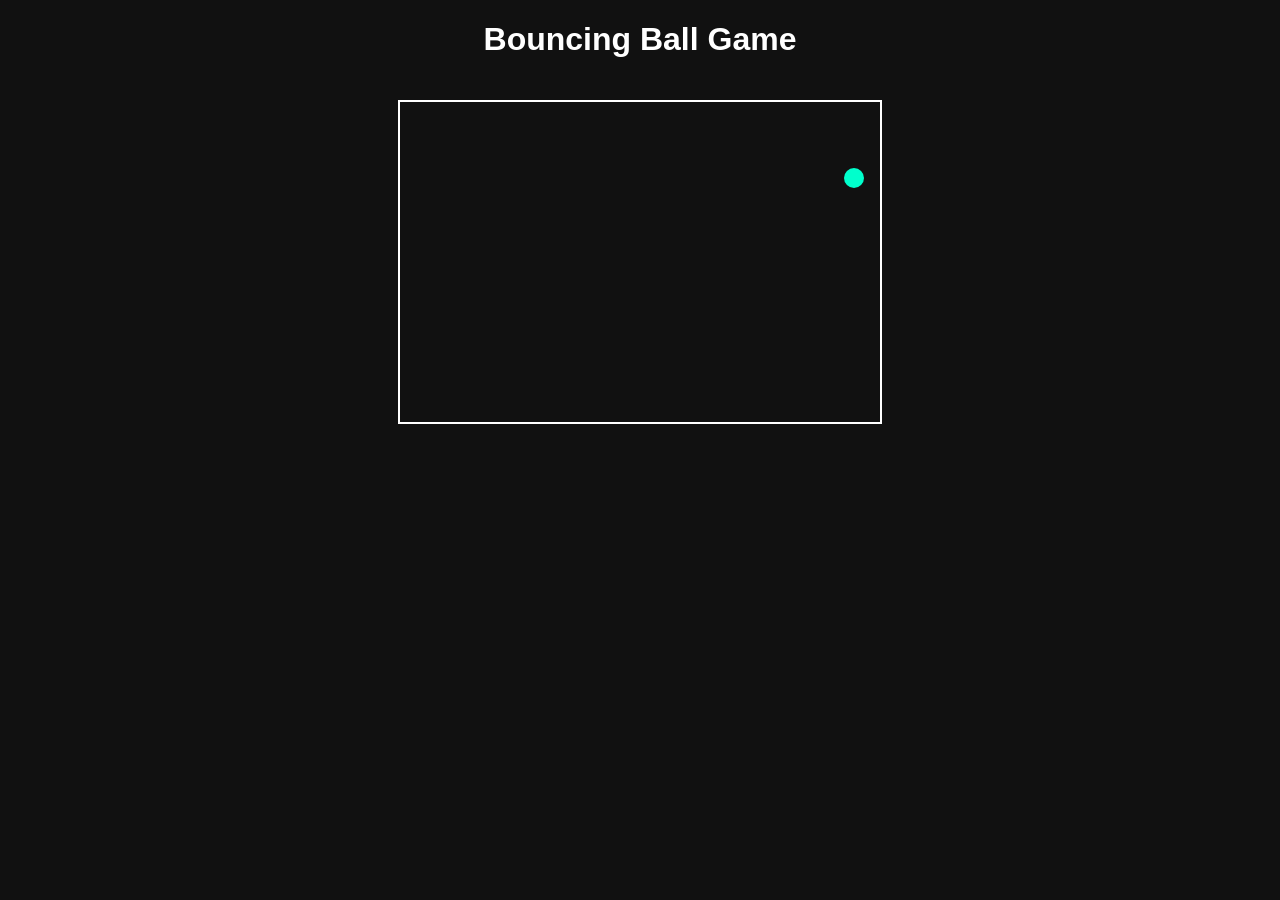
<file: index.html>
<!DOCTYPE html>
<html lang="en">
<head>
  <meta charset="UTF-8">
  <meta name="viewport" content="width=device-width, initial-scale=1.0">
  <title>Bouncing Ball Game</title>
  <link rel="stylesheet" href="style.css">
</head>
<body>
  <h1>Bouncing Ball Game</h1>
  <canvas id="gameCanvas" width="480" height="320"></canvas>
  <script src="script.js"></script>
</body>
</html>
</file>
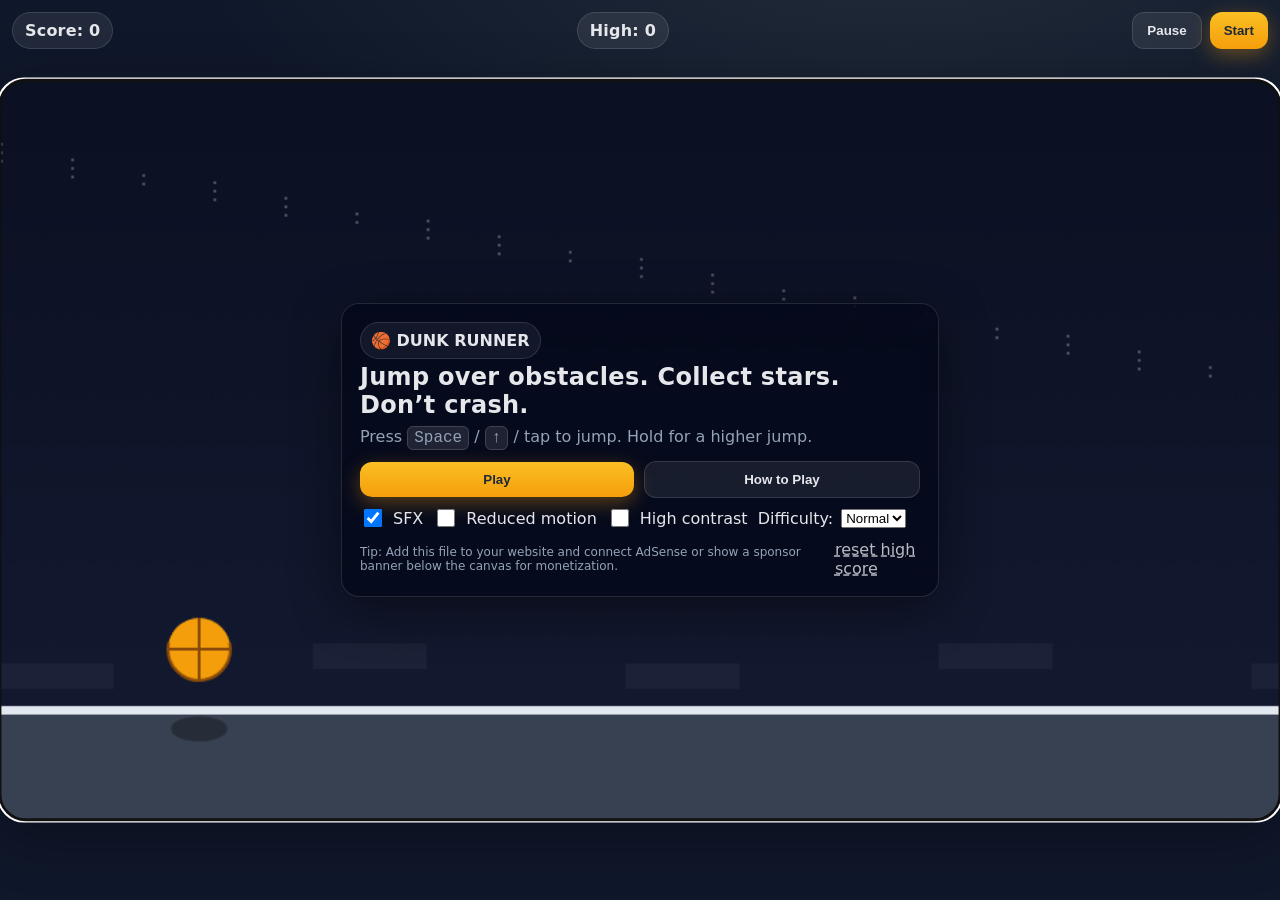
<file: dunk-runner.html>
<!DOCTYPE html>
<html lang="en">
<head>
  <meta charset="utf-8" />
  <meta name="viewport" content="width=device-width, initial-scale=1" />
  <title>Dunk Runner 🏀</title>
  <style>
    :root{
      --bg1:#0f172a; /* slate-900 */
      --bg2:#1e293b; /* slate-800 */
      --accent:#f59e0b; /* amber-500 */
      --accent-2:#fb923c; /* orange-400 */
      --good:#22c55e; /* green-500 */
      --bad:#ef4444; /* red-500 */
      --ink:#e5e7eb; /* gray-200 */
      --muted:#94a3b8; /* slate-400 */
    }
    html,body{
      height:100%;
      margin:0;
      background:radial-gradient(1200px 600px at 70% -10%, #1f2937 10%, var(--bg1) 60%),
                 linear-gradient(180deg, var(--bg2), var(--bg1));
      color:var(--ink);
      font-family: ui-sans-serif, system-ui, -apple-system, Segoe UI, Roboto, Helvetica, Arial, "Apple Color Emoji","Segoe UI Emoji";
      -webkit-font-smoothing:antialiased;
      -moz-osx-font-smoothing:grayscale;
      overflow:hidden;
    }
    .wrap{
      position:relative; height:100%; width:100%; display:grid; place-items:center;
    }
    canvas{ box-shadow:0 10px 40px rgba(0,0,0,.35); border-radius:18px; background:transparent; }
    .hud{ position:absolute; inset:0; pointer-events:none; }
    .topbar{ position:absolute; top:12px; left:12px; right:12px; display:flex; align-items:center; justify-content:space-between; gap:8px; }
    .chip{ background:rgba(255,255,255,.08); border:1px solid rgba(255,255,255,.12); padding:8px 12px; border-radius:999px; font-weight:600; letter-spacing:.2px;}
    .btn{ pointer-events:auto; background:linear-gradient(180deg, #fbbf24, var(--accent)); border:none; color:#1f2937; font-weight:800; padding:10px 14px; border-radius:12px; box-shadow:0 6px 20px rgba(245,158,11,.35); cursor:pointer; transition:transform .08s ease; }
    .btn:active{ transform:translateY(1px) scale(.99); }
    .btn.ghost{ background:rgba(255,255,255,.08); color:var(--ink); box-shadow:none; border:1px solid rgba(255,255,255,.12); }
    .center-cta{ position:absolute; inset:0; display:grid; place-items:center; pointer-events:none; }
    .card{ pointer-events:auto; width:min(92vw,560px); background:rgba(2,6,23,.7); backdrop-filter: blur(10px); border:1px solid rgba(255,255,255,.12); border-radius:18px; padding:18px; box-shadow:0 12px 50px rgba(0,0,0,.45); }
    .row{ display:flex; gap:10px; flex-wrap:wrap; align-items:center; }
    .row > *{ flex:1; }
    .title{ font-size:24px; font-weight:900; letter-spacing:.3px; margin:4px 0 8px; }
    .subtitle{ color:var(--muted); margin:0 0 14px; }
    .small{ font-size:12px; color:var(--muted); }
    .pill{ display:inline-flex; align-items:center; gap:8px; padding:8px 10px; border-radius:999px; background:rgba(255,255,255,.06); border:1px solid rgba(255,255,255,.12); }
    .kbd{ font-family: ui-monospace, SFMono-Regular, Menlo, Monaco, Consolas, "Liberation Mono", "Courier New", monospace; background:rgba(255,255,255,.1); padding:2px 6px; border-radius:6px; border:1px solid rgba(255,255,255,.15); }
    .bad{ color:var(--bad) }
    .good{ color:var(--good) }
    .toggles{ display:flex; gap:10px; flex-wrap:wrap; }
    label.toggle{ display:flex; align-items:center; gap:8px; cursor:pointer; pointer-events:auto; }
    input[type="checkbox"]{ width:18px; height:18px; }
    .footer{ display:flex; justify-content:space-between; align-items:center; gap:10px; margin-top:10px; }
    .link{ pointer-events:auto; color:var(--ink); text-decoration:underline dashed; opacity:.8 }
  </style>
</head>
<body>
  <div class="wrap">
    <canvas id="game" width="900" height="520" aria-label="Dunk Runner game canvas"></canvas>

    <div class="hud" aria-live="polite">
      <div class="topbar">
        <div class="chip" id="score">Score: 0</div>
        <div class="chip">High: <span id="hi">0</span></div>
        <div style="display:flex; gap:8px">
          <button class="btn ghost" id="pauseBtn" title="Pause (P)">Pause</button>
          <button class="btn" id="startBtn" title="Start / Jump (Space or Tap)">Start</button>
        </div>
      </div>

      <div class="center-cta" id="menu">
        <div class="card" role="dialog" aria-modal="true">
          <div class="pill" style="width:max-content; font-weight:800">🏀 DUNK RUNNER</div>
          <div class="title">Jump over obstacles. Collect stars. Don’t crash.</div>
          <p class="subtitle">Press <span class="kbd">Space</span> / <span class="kbd">↑</span> / tap to jump. Hold for a higher jump.</p>

          <div class="row">
            <button class="btn" id="playBtn">Play</button>
            <button class="btn ghost" id="howBtn">How to Play</button>
          </div>

          <div id="how" style="display:none; margin-top:10px">
            <ul>
              <li>Avoid cones and crates. They get faster over time.</li>
              <li>Grab ⭐ stars for bonus points and a tiny speed slow-down.</li>
              <li>Three difficulty modes: Easy / Normal / Insane.</li>
            </ul>
          </div>

          <div class="toggles" style="margin-top:8px">
            <label class="toggle"><input type="checkbox" id="sfx" checked> SFX</label>
            <label class="toggle"><input type="checkbox" id="reducedMotion"> Reduced motion</label>
            <label class="toggle"><input type="checkbox" id="colorblind"> High contrast</label>
            <label class="toggle">Difficulty:
              <select id="difficulty">
                <option value="easy">Easy</option>
                <option value="normal" selected>Normal</option>
                <option value="insane">Insane</option>
              </select>
            </label>
          </div>

          <div class="footer">
            <div class="small">Tip: Add this file to your website and connect AdSense or show a sponsor banner below the canvas for monetization.</div>
            <a class="link" href="#" id="resetHi">reset high score</a>
          </div>
        </div>
      </div>
    </div>
  </div>

  <script>
  // --- Utility helpers ------------------------------------------------------
  const clamp = (v, a, b) => Math.max(a, Math.min(b, v));
  const rand = (a, b) => Math.random() * (b - a) + a;

  // --- Audio (no external assets) ------------------------------------------
  const audioCtx = typeof AudioContext !== 'undefined' ? new AudioContext() : null;
  function beep(freq=440, duration=0.08, type='sine', vol=0.1){
    if(!audioCtx) return;
    const o = audioCtx.createOscillator();
    const g = audioCtx.createGain();
    o.type = type; o.frequency.value = freq;
    g.gain.value = vol; o.connect(g); g.connect(audioCtx.destination); o.start();
    g.gain.exponentialRampToValueAtTime(0.001, audioCtx.currentTime + duration);
    o.stop(audioCtx.currentTime + duration);
  }

  // --- Game state -----------------------------------------------------------
  const canvas = document.getElementById('game');
  const ctx = canvas.getContext('2d');
  let W = canvas.width, H = canvas.height;

  const state = {
    running:false, paused:false, over:false,
    time:0, dt:0, last:0,
    speed:260, baseSpeed:260, maxSpeed:650,
    gravity:1600,
    score:0, hi: Number(localStorage.getItem('dunk_hi')||0),
    difficulty:'normal',
    reduced:false, highContrast:false, sfx:true,
  };
  document.getElementById('hi').textContent = state.hi;

  // Responsive fit (keeps aspect)
  function fit(){
    const scale = Math.min(innerWidth / W, innerHeight / H);
    canvas.style.transform = `scale(${scale})`;
  }
  addEventListener('resize', fit); fit();

  // --- Entities -------------------------------------------------------------
  const player = { x:140, y:H-120, r:22, vy:0, onGround:true, jumpTap:false };
  const groundY = H-80;
  const obstacles = []; // {x,y,w,h,type}
  const stars = [];     // {x,y,r}
  let spawnTimer = 0, starTimer=0;

  function reset(){
    state.running = true; state.paused=false; state.over=false; state.time=0; state.speed = speedForDifficulty();
    state.score = 0; obstacles.length=0; stars.length=0; player.x=140; player.y=groundY - player.r; player.vy=0; player.onGround=true; spawnTimer=0; starTimer=0;
  }
  function speedForDifficulty(){
    switch(state.difficulty){
      case 'easy': return 220; case 'insane': return 340; default: return 260;
    }
  }

  // Spawners
  function spawnObstacle(){
    const h = rand(28, 54); const w = rand(28, 54) * (Math.random()<0.5?1.2:1);
    obstacles.push({ x: W+40, y: groundY - h, w, h, type: Math.random()<0.5?'cone':'crate' });
  }
  function spawnStar(){
    const r = rand(10, 14);
    const y = rand(H*0.35, groundY - 80);
    stars.push({ x: W+30, y, r });
  }

  // Controls
  let keys = {space:false, up:false};
  function wantJump(){ return keys.space || keys.up || player.jumpTap; }
  addEventListener('keydown', (e)=>{
    if(['Space','ArrowUp','KeyW'].includes(e.code)){ keys.space = true; keys.up = true; e.preventDefault(); if(!state.running||state.over){ startGame(); }}
    if(e.code==='KeyP'){ togglePause(); }
  });
  addEventListener('keyup', (e)=>{ if(['Space','ArrowUp','KeyW'].includes(e.code)){ keys.space=false; keys.up=false; }});
  canvas.addEventListener('pointerdown', ()=>{ player.jumpTap=true; if(!state.running||state.over) startGame(); });
  canvas.addEventListener('pointerup', ()=>{ player.jumpTap=false; });

  // UI buttons
  const menu = document.getElementById('menu');
  document.getElementById('playBtn').onclick = startGame;
  document.getElementById('howBtn').onclick = ()=>{
    const el = document.getElementById('how'); el.style.display = el.style.display==='none'?'block':'none';
  };
  document.getElementById('startBtn').onclick = startGame;
  document.getElementById('pauseBtn').onclick = togglePause;
  document.getElementById('sfx').onchange = (e)=> state.sfx = e.target.checked;
  document.getElementById('reducedMotion').onchange = (e)=> state.reduced = e.target.checked;
  document.getElementById('colorblind').onchange = (e)=> state.highContrast = e.target.checked;
  document.getElementById('difficulty').onchange = (e)=> state.difficulty = e.target.value;
  document.getElementById('resetHi').onclick = (e)=>{ e.preventDefault(); localStorage.removeItem('dunk_hi'); state.hi=0; document.getElementById('hi').textContent='0'; };

  function startGame(){ menu.style.display='none'; if(audioCtx && audioCtx.state==='suspended') audioCtx.resume(); reset(); beep(660,0.07,'square',0.05); }
  function togglePause(){ if(!state.running||state.over) return; state.paused = !state.paused; document.getElementById('pauseBtn').textContent = state.paused? 'Resume' : 'Pause'; }

  // --- Physics & Update -----------------------------------------------------
  function update(dt){
    if(state.paused||!state.running||state.over) return;

    // difficulty scaling
    state.time += dt; const accel = state.reduced? 0.4 : 0.9; // slower if reduced motion
    state.speed = clamp(state.baseSpeed + state.time * accel * (state.difficulty==='insane'? 28 : state.difficulty==='easy'? 10 : 18), state.baseSpeed, state.maxSpeed);

    // player gravity & jump
    player.vy += state.gravity * dt;
    if(player.onGround && wantJump()){
      player.vy = - (state.difficulty==='insane'? 620 : 720);
      player.onGround = false; if(state.sfx) beep(520,0.05,'triangle',0.08);
    } else if(!player.onGround && !wantJump() && player.vy < -180){
      // variable jump height (release early)
      player.vy = -180;
    }

    player.y += player.vy * dt; if(player.y + player.r >= groundY){ player.y = groundY - player.r; player.vy = 0; player.onGround = true; }

    // spawn logic
    spawnTimer -= dt; if(spawnTimer<=0){ spawnObstacle(); spawnTimer = rand(0.9, 1.6) / (state.difficulty==='insane'?1.2:1); }
    starTimer -= dt; if(starTimer<=0){ spawnStar(); starTimer = rand(1.2, 2.4); }

    // move & cull obstacles
    const spd = state.speed; const sx = spd * dt;
    for(let i=obstacles.length-1;i>=0;i--){ const o = obstacles[i]; o.x -= sx; if(o.x+o.w < -40) obstacles.splice(i,1); }
    for(let i=stars.length-1;i>=0;i--){ const s = stars[i]; s.x -= sx; if(s.x + s.r < -40) stars.splice(i,1); }

    // collisions
    for(const o of obstacles){ if(rectCircleCollide(player.x, player.y, player.r, o.x, o.y, o.w, o.h)){ gameOver(); return; } }
    for(let i=stars.length-1;i>=0;i--){ const s=stars[i]; if(circleCollide(player.x, player.y, player.r, s.x, s.y, s.r)){
        stars.splice(i,1); state.score += 5; if(state.sfx) beep(880,0.05,'sine',0.08); state.time = Math.max(0, state.time - 0.15); // micro slow
      }
    }

    // scoring over time
    state.score += dt * 2; // passive score
    document.getElementById('score').textContent = 'Score: ' + Math.floor(state.score);
  }

  function gameOver(){
    state.over = true; state.running = false; if(state.sfx) beep(180,0.18,'sawtooth',0.08);
    const sc = Math.floor(state.score); if(sc > state.hi){ state.hi = sc; localStorage.setItem('dunk_hi', sc); document.getElementById('hi').textContent=sc; }
    // show menu overlay again with quick summary
    setTimeout(()=>{ menu.style.display='grid'; menu.querySelector('.title').textContent = `Score: ${sc}`; }, 400);
  }

  function rectCircleCollide(cx, cy, cr, rx, ry, rw, rh){
    const nx = clamp(cx, rx, rx+rw), ny = clamp(cy, ry, ry+rh);
    const dx = cx - nx, dy = cy - ny; return (dx*dx + dy*dy) <= cr*cr;
  }
  function circleCollide(x1,y1,r1,x2,y2,r2){ const dx=x1-x2, dy=y1-y2; return (dx*dx+dy*dy) <= (r1+r2)*(r1+r2); }

  // --- Render ---------------------------------------------------------------
  function draw(){
    // clear
    ctx.clearRect(0,0,W,H);

    // background / parallax
    drawSky();
    drawHorizon();

    // stars
    for(const s of stars){ drawStar(s); }

    // obstacles
    for(const o of obstacles){ drawObstacle(o); }

    // player
    drawPlayer(player);
  }

  function drawSky(){
    const g = ctx.createLinearGradient(0,0,0,H);
    g.addColorStop(0, state.highContrast? '#0a0a0a':'#0b1022');
    g.addColorStop(1, state.highContrast? '#1a1a1a':'#141b32');
    ctx.fillStyle = g; ctx.fillRect(0,0,W,H);

    if(state.reduced) return;
    // subtle moving dots
    const t = state.time*0.3; ctx.globalAlpha = 0.25; ctx.fillStyle = '#ffffff';
    for(let i=0;i<60;i++){
      const x = (i*150 - (t*40)%150); const y = 40 + (i*27)%200; ctx.fillRect((x% (W+200))-100, y, 2,2);
    }
    ctx.globalAlpha = 1;
  }

  function drawHorizon(){
    // track
    ctx.fillStyle = state.highContrast? '#d1d5db' : '#e2e8f0';
    ctx.fillRect(0, groundY, W, 6);

    // ground
    ctx.fillStyle = state.highContrast? '#737373' : '#374151';
    ctx.fillRect(0, groundY+6, W, H-groundY-6);

    if(state.reduced) return;
    // parallax blocks
    ctx.fillStyle = 'rgba(255,255,255,.04)';
    const t = state.time * (state.speed/200);
    for(let i=0;i<8;i++){
      const x = (i*220 - (t*30)%(W+220));
      ctx.fillRect(x, groundY-30 - (i%2)*14, 80, 18);
    }
  }

  function drawPlayer(p){
    // ball shadow
    ctx.globalAlpha = 0.3; ctx.beginPath(); ctx.ellipse(p.x, groundY + 16, p.r*0.9, p.r*0.4, 0, 0, Math.PI*2); ctx.fillStyle = '#000'; ctx.fill(); ctx.globalAlpha = 1;

    // basketball
    const r = p.r; const x=p.x, y=p.y;
    const grad = ctx.createRadialGradient(x-r*0.6,y-r*0.6,r*0.2,x,y,r);
    grad.addColorStop(0, state.highContrast? '#ffffff' : '#ffce7a');
    grad.addColorStop(1, state.highContrast? '#f97316' : '#f59e0b');
    ctx.fillStyle = grad; ctx.beginPath(); ctx.arc(x,y,r,0,Math.PI*2); ctx.fill();
    // lines
    ctx.strokeStyle = state.highContrast? '#111827' : '#8a4b0a'; ctx.lineWidth = 2;
    ctx.beginPath(); ctx.moveTo(x-r,y); ctx.lineTo(x+r,y); ctx.moveTo(x, y-r); ctx.lineTo(x,y+r);
    ctx.stroke();
    ctx.beginPath(); ctx.arc(x,y,r,Math.PI*0.2, Math.PI*0.8); ctx.moveTo(x+r*Math.cos(-0.2), y+r*Math.sin(-0.2)); ctx.arc(x,y,r,-0.2, Math.PI+0.2);
    ctx.stroke();
  }

  function drawObstacle(o){
    if(o.type==='cone'){
      ctx.fillStyle = state.highContrast? '#ef4444' : '#fb923c';
      ctx.beginPath(); ctx.moveTo(o.x, o.y+o.h); ctx.lineTo(o.x+o.w/2, o.y); ctx.lineTo(o.x+o.w, o.y+o.h); ctx.closePath(); ctx.fill();
      ctx.fillStyle = 'rgba(0,0,0,.2)'; ctx.fillRect(o.x+o.w*0.3, o.y+o.h*0.55, o.w*0.4, 4);
    } else {
      ctx.fillStyle = state.highContrast? '#f59e0b' : '#eab308';
      ctx.fillRect(o.x, o.y, o.w, o.h);
      ctx.strokeStyle = 'rgba(0,0,0,.25)'; ctx.lineWidth=2; ctx.strokeRect(o.x+2, o.y+2, o.w-4, o.h-4);
    }
  }

  function drawStar(s){
    ctx.save(); ctx.translate(s.x, s.y); ctx.fillStyle = state.highContrast? '#22c55e' : '#fde047';
    const spikes=5, outer=s.r, inner=s.r*0.5; ctx.beginPath();
    for(let i=0;i<spikes*2;i++){
      const ang = (i*Math.PI)/spikes; const r = (i%2===0)? outer: inner;
      ctx.lineTo(Math.cos(ang)*r, Math.sin(ang)*r);
    }
    ctx.closePath(); ctx.fill(); ctx.restore();
  }

  // --- Main loop ------------------------------------------------------------
  function loop(t){
    const now = t/1000; if(!state.last) state.last = now; state.dt = clamp(now - state.last, 0, 0.033); state.last = now;
    if(state.running && !state.paused){ update(state.dt); }
    draw();
    requestAnimationFrame(loop);
  }
  requestAnimationFrame(loop);

  // Accessibility: keyboard focus
  canvas.setAttribute('tabindex', '0'); canvas.focus();
  </script>
</body>
</html>
</file>
<file: style.css>
body {
  margin: 0;
  padding: 0;
  text-align: center;
  background: #111;
  color: #fff;
  font-family: Arial, sans-serif;
}

canvas {
  border: 2px solid #fff;
  margin-top: 20px;
}
</file>
